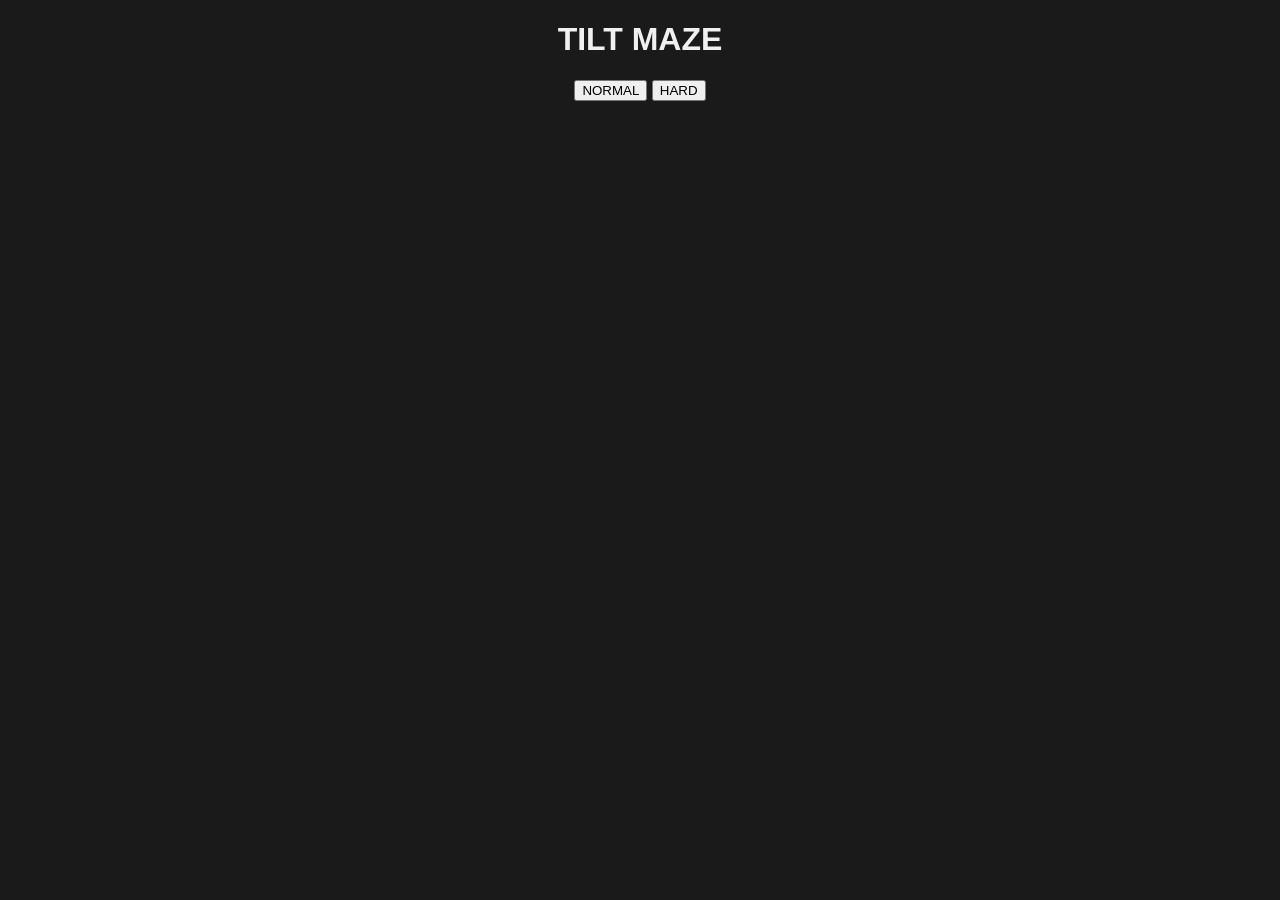
<file: index.html>
<!DOCTYPE html>
<html lang="ja">
<head>
  <meta charset="UTF-8">
  <meta name="viewport" content="width=device-width, initial-scale=1.0">
  <title>TILT MAZE</title>
  <link rel="stylesheet" href="style.css">
</head>

<body>

<h1>TILT MAZE</h1>

<div id="modeSelect">
  <button id="normalBtn">NORMAL</button>
  <button id="hardBtn">HARD</button>
</div>

<div id="game" style="display: none;">
<div id="besttimes">
  <p id="normalBest">normalBest: 0.0</p>
  <p id="hardBest">hardBest: 0.0</p>
</div>
  <p id="message"></p>
  <p id="timer">00.0</p>

  <div id="board">
    <div id="ball"></div>
  </div>

  <button id="startBtn">start</button>
  <button id="resetBtn">RESET</button>
  <button id="modeChangeBtn">ハードモード</button>

  <p class="note">画面を傾けてボールを動かし、ゴール（穴）を目指してください。ハードモードでは壁に当たったら初期位置に戻ります</p>

</div>

<script src="three.min.js"></script>
<script src="engine.js"></script>
<script src="game.js"></script>

</body>
</html>
<!--
  ============================================================
   勉強会(1)  ゲーム画面を作る
  ============================================================

   このファイルには構造だけを書く。色や大きさは style.css に書く。
   HTML と CSS で役割を分けるのが基本で、混ぜない。


   上の <head> について

     ページ本体ではなく設定を書く場所。中身は毎回ほぼ同じ。

       meta charset    文字コードの指定。ないと日本語が化ける
       meta viewport   スマホで等倍表示する。ないと縮小されて表示される
       title           ブラウザのタブに出る名前
       link            style.css を読み込む

     VSCode では、空の .html ファイルで ! を打って Tab を押すと
     この骨組みが生成される。手で覚える必要はない。


   進め方

     STEP 1 から順に、この <body> の中にタグを書いていく。
     保存して（Ctrl+S）、ブラウザを再読み込み（F5）すると反映される。

   ============================================================


   ------------------------------------------------------------
    STEP 1   見出しを出す
   ------------------------------------------------------------
    h1 は見出しを表すタグ。開始タグと終了タグで文字を挟む。

        <h1>TILT MAZE</h1>

    タイトルは自分で決めてよい。
    決めたら <head> の <title> も同じ名前に直しておく。

    確認: 大きな文字が表示される。


   ------------------------------------------------------------
    STEP 2   タイマーの表示場所を作る
   ------------------------------------------------------------
    p は段落を表すタグ。
    id はその要素に付ける名前で、ページ内で重複させない。
    あとで CSS と JavaScript から、この名前で要素を指定する。

        <p id="timer">00.0</p>

    確認: 00.0 と表示される。


   ------------------------------------------------------------
    STEP 3   盤と玉を作る
   ------------------------------------------------------------
    div は「意味を持たない入れ物」を作るタグ。
    ここでは盤を1つ作り、その中に玉を入れる。

        <div id="board">
          <div id="ball"></div>
        </div>

    タグの中にタグを入れることを入れ子という。
    中に入れた要素は、外側の要素の中に配置される。

    確認: 何も表示されない。
          div は中身も大きさも指定されていないと見えないため。
          これは正常。STEP 7 以降の CSS で見えるようにする。


   ------------------------------------------------------------
    STEP 4   ボタンを置く
   ------------------------------------------------------------
    button タグを使う。id は startBtn とする。
    書き方は STEP 2 の p を参考にする。

    確認: 押せるボタンが表示される。押しても何も起きない。


   ------------------------------------------------------------
    STEP 5   説明文を置く
   ------------------------------------------------------------
    操作方法を書いた段落を1つ足す。
    id ではなく class="note" を付ける。

    id は1ページに1つだけの名前、class は複数の要素に付けられる名前。
    説明文が今後増える可能性があるので class を使う。

    確認: 説明文が表示される。


   ============================================================

    ここまでで HTML は完成。
    文字が縦に並んだだけの素っ気ない見た目になっているはずで、
    それが正しい状態。

    HTML は構造だけを担当し、見た目は一切持たない。
    ここから style.css に移る。

   ============================================================
-->
</file>
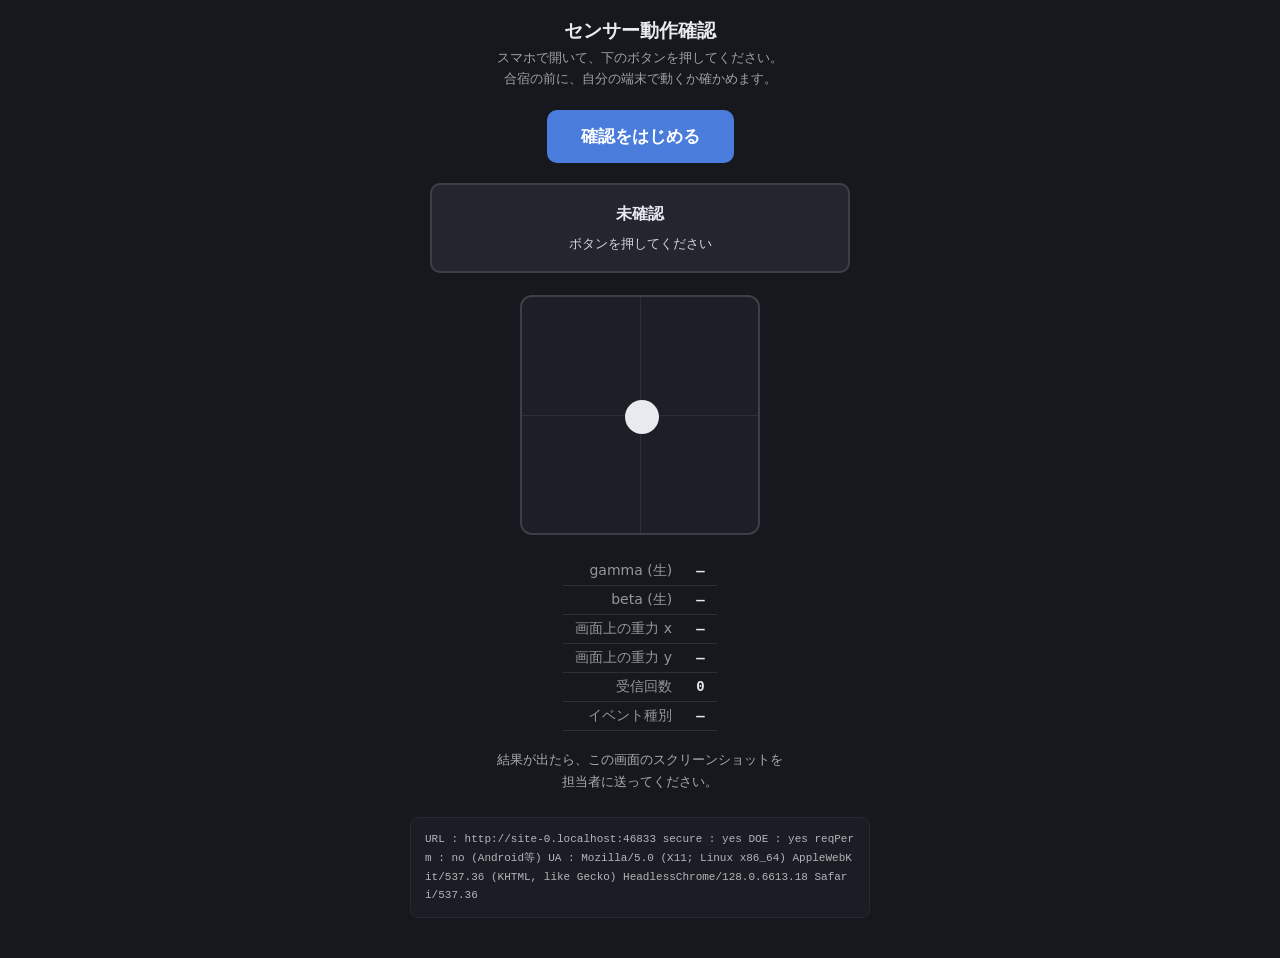
<file: sensor-check.html>
<!DOCTYPE html>
<html lang="ja">
<head>
<meta charset="UTF-8">
<meta name="viewport" content="width=device-width, initial-scale=1.0, user-scalable=no">
<title>センサー動作確認</title>
<style>
  :root { color-scheme: dark; }
  * { box-sizing: border-box; }
  body {
    margin: 0; padding: 18px 16px 40px;
    background: #16181d; color: #e8eaf0;
    font-family: system-ui, -apple-system, "Hiragino Kaku Gothic ProN", sans-serif;
    text-align: center;
  }
  h1 { font-size: 19px; margin: 0 0 4px; }
  .lead { font-size: 13px; opacity: .65; margin: 0 0 20px; line-height: 1.6; }

  button {
    font-size: 17px; font-weight: 600;
    padding: 15px 34px; border: none; border-radius: 10px;
    background: #4a7ddb; color: #fff; cursor: pointer;
  }
  button:disabled { background: #3a3f4a; color: #888; }

  #verdict {
    margin: 20px auto 0; max-width: 420px;
    padding: 16px; border-radius: 10px;
    font-size: 16px; font-weight: 700; line-height: 1.6;
    background: #23262e; border: 2px solid #3a3f4a;
  }
  #verdict.ok  { background: #16301f; border-color: #2f7d4f; color: #9fe8bb; }
  #verdict.ng  { background: #341818; border-color: #9c3b3b; color: #ffb9b9; }
  #verdict.act { background: #2a2410; border-color: #9c8330; color: #ffe6a0; }
  #verdictSub { font-size: 13px; font-weight: 400; opacity: .9; margin-top: 8px; white-space: pre-wrap; }

  #pad {
    width: 240px; height: 240px; margin: 22px auto 0;
    border: 2px solid #3a3f4a; border-radius: 12px;
    background: #1c1f26; position: relative; overflow: hidden;
  }
  #dot {
    width: 34px; height: 34px; border-radius: 50%;
    background: #e8eaf0; position: absolute; left: 103px; top: 103px;
  }
  #pad .cross { position: absolute; background: #2b2f38; }
  #pad .cross.h { left: 0; right: 0; top: 50%; height: 1px; }
  #pad .cross.v { top: 0; bottom: 0; left: 50%; width: 1px; }
  #arrow {
    position: absolute; inset: 0; display: none;
    align-items: center; justify-content: center;
    font-size: 68px; color: #ffe6a0; opacity: .45;
  }

  table { margin: 22px auto 0; border-collapse: collapse; font-size: 14px; }
  td { padding: 5px 12px; border-bottom: 1px solid #2b2f38; }
  td.k { text-align: right; opacity: .6; }
  td.v { text-align: left; font-family: ui-monospace, monospace; font-weight: 600; }

  #result {
    display: none; margin: 20px auto 0; max-width: 420px;
    padding: 14px 16px; border-radius: 10px;
    background: #1c1f26; border: 1px solid #3a3f4a;
    font-family: ui-monospace, monospace; font-size: 14px;
    text-align: left; line-height: 1.9;
  }
  #result b { color: #ffe6a0; font-size: 16px; }

  #info {
    margin: 24px auto 0; max-width: 460px; padding: 12px 14px;
    background: #1c1f26; border: 1px solid #2b2f38; border-radius: 8px;
    font-family: ui-monospace, monospace; font-size: 11px; line-height: 1.7;
    text-align: left; word-break: break-all; opacity: .75;
  }
  .shot { font-size: 13px; opacity: .7; margin-top: 18px; line-height: 1.7; }
</style>
</head>
<body>

<h1>センサー動作確認</h1>
<p class="lead">スマホで開いて、下のボタンを押してください。<br>合宿の前に、自分の端末で動くか確かめます。</p>

<button id="btn">確認をはじめる</button>

<div id="verdict">
  未確認
  <div id="verdictSub">ボタンを押してください</div>
</div>

<div id="pad">
  <div class="cross h"></div>
  <div class="cross v"></div>
  <div id="dot"></div>
  <div id="arrow"></div>
</div>

<table>
  <tr><td class="k">gamma (生)</td><td class="v" id="vg">—</td></tr>
  <tr><td class="k">beta (生)</td><td class="v" id="vb">—</td></tr>
  <tr><td class="k">画面上の重力 x</td><td class="v" id="vx">—</td></tr>
  <tr><td class="k">画面上の重力 y</td><td class="v" id="vy">—</td></tr>
  <tr><td class="k">受信回数</td><td class="v" id="vc">0</td></tr>
  <tr><td class="k">イベント種別</td><td class="v" id="vt">—</td></tr>
</table>

<div id="result"></div>

<p class="shot">結果が出たら、この画面のスクリーンショットを<br>担当者に送ってください。</p>

<div id="info"></div>

<script>
(function () {
  "use strict";

  var DEG = Math.PI / 180;
  var THRESH = 0.20;          // 意図的な傾きとみなす閾値（約12°相当）

  var btn     = document.getElementById("btn");
  var verdict = document.getElementById("verdict");
  var sub     = document.getElementById("verdictSub");
  var dot     = document.getElementById("dot");
  var arrow   = document.getElementById("arrow");
  var result  = document.getElementById("result");
  var vg = document.getElementById("vg"), vb = document.getElementById("vb");
  var vx = document.getElementById("vx"), vy = document.getElementById("vy");
  var vc = document.getElementById("vc"), vt = document.getElementById("vt");

  var count = 0, nullSeen = false;
  var baseX = null, baseY = null;
  var phase = "idle";          // idle → calib → right → front → done
  var signX = null, signY = null;
  var calibAt = 0;

  var DOE = window.DeviceOrientationEvent;
  document.getElementById("info").textContent =
    "URL       : " + location.protocol + "//" + location.host + "\n" +
    "secure    : " + (window.isSecureContext ? "yes" : "NO") + "\n" +
    "DOE       : " + (DOE ? "yes" : "NO") + "\n" +
    "reqPerm   : " + (DOE && typeof DOE.requestPermission === "function" ? "yes (iOS)" : "no (Android等)") + "\n" +
    "UA        : " + navigator.userAgent;

  function say(cls, main, detail) {
    verdict.className = cls;
    verdict.firstChild.nodeValue = main;
    sub.textContent = detail || "";
  }
  function clamp(v, lo, hi) { return v < lo ? lo : (v > hi ? hi : v); }

  // 重力を画面平面に投影する。
  // beta / gamma をそのまま使うと、端末が立ったとき (beta≈90) に
  // gamma が -90 と 90 の間で飛ぶ。ここで cos(beta) が同時に 0 へ
  // 潰れるため、この形にすると飛びが打ち消される。
  function gravityOnScreen(beta, gamma) {
    var b = beta * DEG, g = gamma * DEG;
    return { x: Math.cos(b) * Math.sin(g), y: Math.sin(b) };
  }

  function showResult() {
    var okDefault = (signX === 1 && signY === 1);
    result.style.display = "block";
    result.innerHTML =
      "SIGN_X = <b>" + signX + "</b><br>" +
      "SIGN_Y = <b>" + signY + "</b><br><br>" +
      (okDefault
        ? "engine.js の設定はこのままで正しく動きます。"
        : "この端末では engine.js の SIGN_X / SIGN_Y を<br>上の値にする必要があります。");
  }

  function onEvent(e) {
    vt.textContent = e.type;
    if (e.beta === null || e.gamma === null) { nullSeen = true; return; }

    count++;
    vc.textContent = count;
    vg.textContent = e.gamma.toFixed(1) + "°";
    vb.textContent = e.beta.toFixed(1) + "°";

    var v = gravityOnScreen(e.beta, e.gamma);
    vx.textContent = v.x.toFixed(3);
    vy.textContent = v.y.toFixed(3);

    if (phase === "calib") {
      baseX = v.x; baseY = v.y;
      if (Date.now() - calibAt > 900) {
        phase = "right";
        arrow.style.display = "flex";
        arrow.textContent = "→";
        say("act", "① 右に傾けてください",
            "端末の右側を下げます。\nゆっくりで構いません。");
      }
      return;
    }

    var dx = v.x - baseX, dy = v.y - baseY;

    if (phase === "right") {
      if (Math.abs(dx) > THRESH) {
        signX = dx > 0 ? 1 : -1;
        phase = "front";
        arrow.textContent = "↓";
        say("act", "② 手前に傾けてください",
            "端末の手前側を下げます。\n自分の方に倒す向きです。");
      }
      return;
    }

    if (phase === "front") {
      if (Math.abs(dy) > THRESH) {
        signY = dy > 0 ? 1 : -1;
        phase = "done";
        arrow.style.display = "none";
        say("ok", "✅ 正常に動作しています",
            "白い丸が傾きに追従します。\n上下左右すべて動くか確かめてください。");
        showResult();
      }
      return;
    }

    if (phase === "done") {
      dot.style.left = (103 + clamp(signX * dx * 2.5, -1, 1) * 100) + "px";
      dot.style.top  = (103 + clamp(signY * dy * 2.5, -1, 1) * 100) + "px";
    }
  }

  function watchdog() {
    setTimeout(function () {
      if (count > 0) return;
      if (nullSeen) {
        say("ng", "❌ 値が取得できません",
            "センサーは反応していますが、数値が届きません。\n" +
            "端末の設定でモーションセンサーが\n制限されている可能性があります。");
      } else {
        say("ng", "❌ 値が届きません",
            (window.isSecureContext ? "" : "このページは https:// で開かれていません。\nこれが原因の可能性が高いです。\n\n") +
            "Android の場合、Chrome のサイト設定で\nモーションセンサーがブロックされていないか\n確認してください。");
      }
    }, 3000);
  }

  function begin() {
    phase = "calib";
    calibAt = Date.now();
    say("act", "そのまま持っていてください", "1秒ほどで基準を取ります。");
    watchdog();
  }

  btn.addEventListener("click", function () {
    btn.disabled = true;
    btn.textContent = "確認中…";

    if (!DOE) {
      say("ng", "❌ センサーがありません",
          "この端末またはブラウザは傾きセンサーに\n対応していません。\n" +
          "PCで開いた場合は、これが正常です。");
      return;
    }

    if (typeof DOE.requestPermission === "function") {
      DOE.requestPermission().then(function (res) {
        if (res === "granted") {
          window.addEventListener("deviceorientation", onEvent);
          window.addEventListener("deviceorientationabsolute", onEvent);
          begin();
        } else {
          say("ng", "❌ 許可されませんでした",
              "「許可しない」を選ぶと再表示されません。\n" +
              "Safariの設定 → このサイトのデータを削除、\n" +
              "またはプライベートブラウズで開き直してください。");
        }
      }).catch(function (err) {
        say("ng", "❌ 開始できませんでした",
            String(err && err.message ? err.message : err) + "\n\n" +
            "https:// で開いているか確認してください。");
      });
    } else {
      window.addEventListener("deviceorientation", onEvent);
      window.addEventListener("deviceorientationabsolute", onEvent);
      begin();
    }
  });
})();
</script>
</body>
</html>
</file>
<file: style.css>
/* ============================================================
    勉強会(1)  見た目を作る
   ============================================================

    書き方

        セレクタ {
          プロパティ: 値;
        }

    セレクタで「どの要素に」、プロパティと値で「何をするか」を指定する。

        body      … body タグすべて
        #board    … id="board" が付いた要素（# は id）
        .note     … class="note" が付いた要素（. は class）

    色は #ffffff のような16進数、または white のような名前で書く。
    長さは 300px のようにピクセルで書く。

   ============================================================ */


/* ------------------------------------------------------------
    STEP 6   ページ全体
   ------------------------------------------------------------
    背景色と文字色、そして中身を中央に寄せる。

        body {
          background: #1a1a1a;
          color: #f0f0f0;
          font-family: sans-serif;
          text-align: center;
        }

    確認: 背景が暗くなり、文字が白く、中央に寄る。
          色は好きに変えてよい。
   ------------------------------------------------------------ */
body {
          background: #1a1a1a;
          color: #f0f0f0;
          font-family: sans-serif;
          text-align: center;
        }



/* ------------------------------------------------------------
    STEP 7   盤
   ------------------------------------------------------------
    HTML では見えなかった #board に、大きさと見た目を与える。
    使うプロパティは次の5つ。

        width             幅            300px
        height            高さ          400px
        background        背景色        好きな色
        border            枠            2px solid #666
        margin            外側の余白    20px auto

    margin の auto は「左右の余白を均等にする」という意味で、
    これで要素が中央に来る。

    確認: 盤が中央に表示される。
   ------------------------------------------------------------ */

#board {
          width: 300px;
          height: 400px;
          background: purple;
          border: 2px solid #666;
          margin: 20px auto;
        }


/* ------------------------------------------------------------
    STEP 8   玉
   ------------------------------------------------------------
    #ball に大きさと色を与える。20px 四方くらい。
    書き方は STEP 7 と同じ要領。

    四角を丸くするには次を足す。

        border-radius: 50%;

    border-radius は角を丸めるプロパティで、
    50% にすると角が最大まで丸まって円になる。

    確認: 盤の中に丸が表示される。
   ------------------------------------------------------------ */

   #ball {
    width: 20px;
    height: 20px;
    background:  white;
    border: 2px solid #666;
    margin: 20px auto;
    border-radius: 50%;

   }



/* ------------------------------------------------------------
    STEP 9   タイマー・ボタン・説明文
   ------------------------------------------------------------
    #timer, #startBtn, .note の見た目を整える。
    ここは指定しないので、自分で決める。

    使えそうなプロパティ

        font-size        文字の大きさ        32px
        font-weight      文字の太さ          bold
        padding          内側の余白          10px 24px
        border-radius    角の丸み            6px
        border           枠                  none で消せる
        cursor           カーソルの形        pointer
        opacity          透明度              0.6

    確認: 自分が見せたい画面になっている。
   ------------------------------------------------------------ */

#timer {
          width: 50px;
          height: 30px;
          background: black;
          border: 2px solid black;
          margin: 20px auto;
        }



#startBtn{
          width: 80px;
          height: 35px;
          background: gray;
          border: 2px solid #666;
          margin: 20px auto;
          border-radius: 10%;
        }

.note{
          width: 300px;
          height: 100px;
          background: saddlebrown;
          border: 2px solid black;
          margin: 20px auto;
        }

#message{
          width: 80px;
          height: 35px;
          background: black;
          border: 2px solid yellow;
          margin: 20px auto;

        }


        /*
        aaaaaaaaaaaaaaaaaaaaaaaaaaaaaaaaaaa
        */


/* ============================================================
    完成したら公開する。

      1. GitHub の自分のリポジトリを開く
      2. Add file → Upload files
      3. index.html と style.css をドラッグして Commit
      4. 数十秒待って、自分の URL をスマホで開く

    この手順は次回 git を使って自動化する。
   ============================================================ */
</file>
